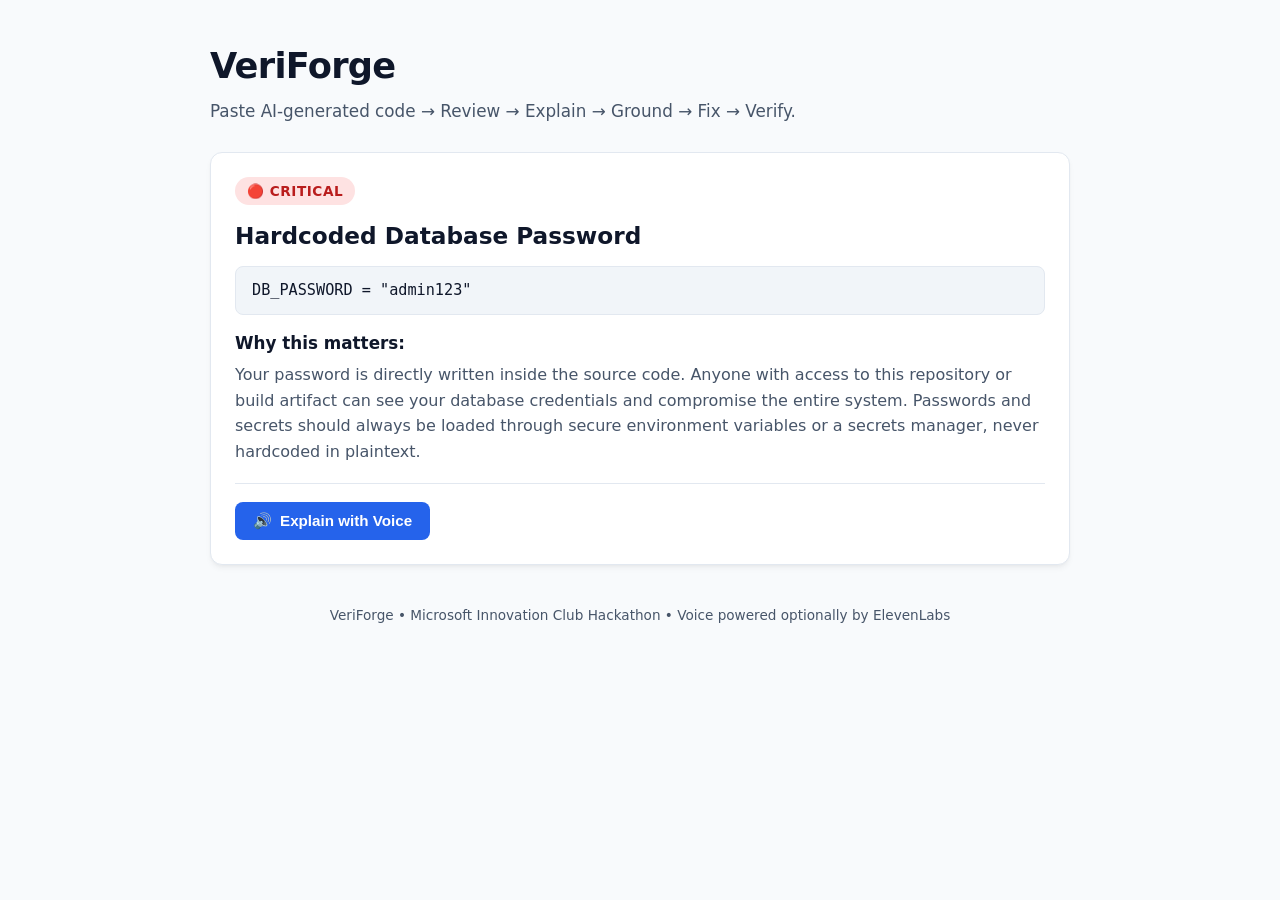
<file: index.html>
<!doctype html>
<html lang="en">
<head>
  <meta charset="utf-8">
  <meta name="viewport" content="width=device-width, initial-scale=1">
  <title>VeriForge - AI-Assisted Code Review & Voice Explanation</title>
  <style>
    :root {
      --primary: #2563eb;
      --primary-hover: #1d4ed8;
      --text: #0f172a;
      --text-muted: #475569;
      --bg: #f8fafc;
      --card-bg: #ffffff;
      --border: #e2e8f0;
      --danger-bg: #fee2e2;
      --danger-text: #b91c1c;
      --code-bg: #f1f5f9;
      --info-bg: #f0f9ff;
      --info-border: #bae6fd;
      --info-text: #0369a1;
      --warn-bg: #fef3c7;
      --warn-border: #fde68a;
      --warn-text: #92400e;
    }
    body {
      font-family: system-ui, -apple-system, BlinkMacSystemFont, "Segoe UI", Roboto, sans-serif;
      max-width: 860px;
      margin: 40px auto;
      padding: 0 20px 60px;
      background-color: var(--bg);
      color: var(--text);
      line-height: 1.5;
    }
    header {
      margin-bottom: 28px;
    }
    h1 {
      margin: 0 0 6px 0;
      font-size: 2.2rem;
      letter-spacing: -0.02em;
    }
    .subtitle {
      margin: 0;
      color: var(--text-muted);
      font-size: 1.05rem;
    }
    .card {
      background: var(--card-bg);
      border: 1px solid var(--border);
      border-radius: 12px;
      padding: 24px;
      box-shadow: 0 4px 6px -1px rgba(0, 0, 0, 0.05), 0 2px 4px -2px rgba(0, 0, 0, 0.05);
      margin-bottom: 24px;
    }
    .badge {
      display: inline-flex;
      align-items: center;
      gap: 6px;
      background: var(--danger-bg);
      color: var(--danger-text);
      font-weight: 700;
      padding: 4px 12px;
      border-radius: 9999px;
      font-size: 0.85rem;
      text-transform: uppercase;
      letter-spacing: 0.04em;
    }
    .finding-title {
      font-size: 1.45rem;
      margin: 14px 0 10px;
      color: var(--text);
    }
    .code-box {
      background: var(--code-bg);
      border: 1px solid var(--border);
      border-radius: 8px;
      padding: 12px 16px;
      font-family: ui-monospace, SFMono-Regular, Menlo, Monaco, Consolas, monospace;
      font-size: 0.95rem;
      color: #0f172a;
      overflow-x: auto;
      margin: 12px 0 16px;
    }
    .section-title {
      font-size: 1.05rem;
      font-weight: 600;
      margin: 16px 0 6px;
      color: var(--text);
    }
    .explanation-text {
      color: var(--text-muted);
      font-size: 1rem;
      line-height: 1.6;
      margin: 0 0 18px;
    }
    .voice-action-area {
      border-top: 1px solid var(--border);
      padding-top: 18px;
      margin-top: 18px;
    }
    .btn-voice {
      background: var(--primary);
      color: #ffffff;
      border: none;
      padding: 10px 18px;
      border-radius: 8px;
      font-size: 0.95rem;
      font-weight: 600;
      cursor: pointer;
      display: inline-flex;
      align-items: center;
      gap: 8px;
      transition: background 0.15s ease, transform 0.1s ease;
    }
    .btn-voice:hover:not(:disabled) {
      background: var(--primary-hover);
    }
    .btn-voice:disabled {
      opacity: 0.65;
      cursor: not-allowed;
    }
    .status-msg {
      margin-top: 12px;
      font-size: 0.9rem;
      min-height: 20px;
    }
    .alert-banner {
      padding: 12px 14px;
      border-radius: 8px;
      font-size: 0.9rem;
      line-height: 1.5;
      margin-top: 12px;
    }
    .alert-warn {
      background: var(--warn-bg);
      border: 1px solid var(--warn-border);
      color: var(--warn-text);
    }
    .alert-info {
      background: var(--info-bg);
      border: 1px solid var(--info-border);
      color: var(--info-text);
    }
    audio {
      width: 100%;
      margin-top: 12px;
      border-radius: 8px;
    }
    footer {
      font-size: 0.85rem;
      color: var(--text-muted);
      text-align: center;
      margin-top: 40px;
    }
  </style>
</head>
<body>
  <header>
    <h1>VeriForge</h1>
    <p class="subtitle">Paste AI-generated code → Review → Explain → Ground → Fix → Verify.</p>
  </header>

  <main>
    <div class="card" id="finding-card">
      <div>
        <span class="badge">🔴 Critical</span>
      </div>

      <h2 class="finding-title">Hardcoded Database Password</h2>

      <div class="code-box">
        <code>DB_PASSWORD = "admin123"</code>
      </div>

      <div class="section-title">Why this matters:</div>
      <p id="finding-explanation" class="explanation-text">
        Your password is directly written inside the source code. Anyone with access to this repository or build artifact can see your database credentials and compromise the entire system. Passwords and secrets should always be loaded through secure environment variables or a secrets manager, never hardcoded in plaintext.
      </p>

      <div class="voice-action-area">
        <button id="voice-btn" class="btn-voice" onclick="handleExplainVoice()">
          <span>🔊</span> <span>Explain with Voice</span>
        </button>

        <div id="voice-status-container"></div>
        <audio id="audio-player" controls style="display: none;"></audio>
      </div>
    </div>
  </main>

  <footer>
    VeriForge &bull; Microsoft Innovation Club Hackathon &bull; Voice powered optionally by ElevenLabs
  </footer>

  <script>
    async function handleExplainVoice() {
      const btn = document.getElementById('voice-btn');
      const statusContainer = document.getElementById('voice-status-container');
      const audioPlayer = document.getElementById('audio-player');
      const explanationText = document.getElementById('finding-explanation').innerText.trim();

      btn.disabled = true;
      btn.innerHTML = '<span>⏳</span> <span>Generating spoken audio...</span>';
      statusContainer.innerHTML = '<div class="status-msg" style="color: var(--text-muted);">Requesting voice synthesis from ElevenLabs via backend proxy...</div>';
      audioPlayer.style.display = 'none';

      try {
        const response = await fetch('/api/voice/explain', {
          method: 'POST',
          headers: { 'Content-Type': 'application/json' },
          body: JSON.stringify({ text: explanationText })
        });

        if (response.ok) {
          const blob = await response.blob();
          const audioUrl = URL.createObjectURL(blob);
          audioPlayer.src = audioUrl;
          audioPlayer.style.display = 'block';
          audioPlayer.play().catch(e => {
            // Autoplay may be restricted by browser policy; user can still press play
            console.log("Autoplay prevented:", e);
          });
          statusContainer.innerHTML = '<div class="alert-banner alert-info">✅ Voice explanation ready. Listen using the audio player below.</div>';
        } else {
          let errorDetail = "Voice explanation could not be generated.";
          try {
            const errData = await response.json();
            if (errData && errData.detail && errData.detail.message) {
              errorDetail = errData.detail.message;
            } else if (errData && errData.detail) {
              errorDetail = typeof errData.detail === 'string' ? errData.detail : JSON.stringify(errData.detail);
            }
          } catch (e) {
            errorDetail = `Server returned status ${response.status}.`;
          }

          statusContainer.innerHTML = `
            <div class="alert-banner alert-warn">
              <strong>Voice explanation unavailable:</strong> ${errorDetail}
              <div style="margin-top: 4px; font-size: 0.85rem; color: #78350f;">
                Note: VeriForge text review findings remain fully accessible above.
              </div>
            </div>
          `;
        }
      } catch (err) {
        statusContainer.innerHTML = `
          <div class="alert-banner alert-warn">
            <strong>Network error:</strong> Unable to reach VeriForge backend audio endpoint.
            <div style="margin-top: 4px; font-size: 0.85rem;">The written review finding above is unaffected.</div>
          </div>
        `;
      } finally {
        btn.disabled = false;
        btn.innerHTML = '<span>🔊</span> <span>Explain with Voice</span>';
      }
    }
  </script>
</body>
</html>
</file>
